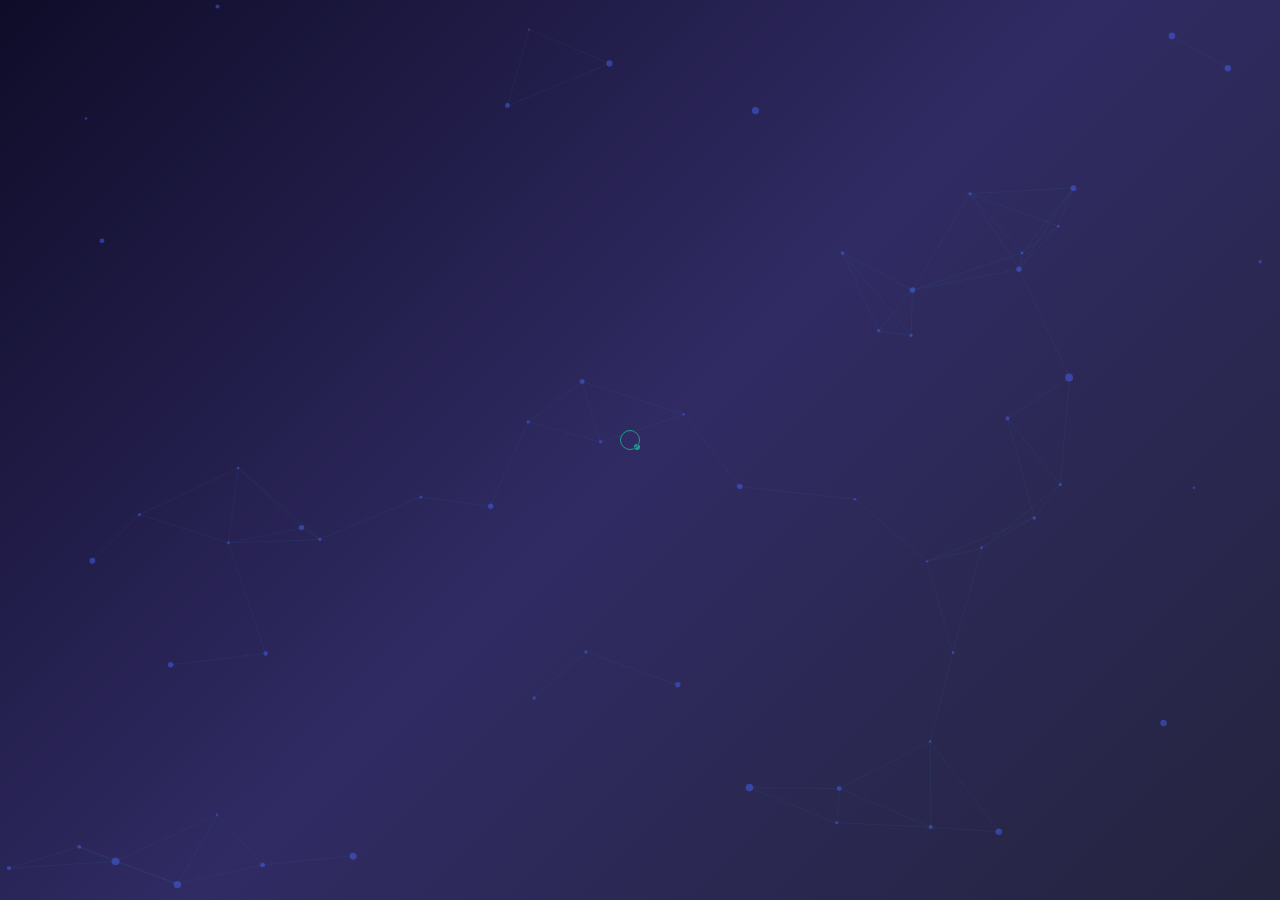
<file: index.html>
<!DOCTYPE html>
<html lang="en">
<head>
    <meta charset="UTF-8">
    <meta name="viewport" content="width=device-width, initial-scale=1.0">
    <title>EduFreeHub - Login</title>
    <style>
        :root {
            --primary: #4361ee;
            --secondary: #3a0ca3;
            --accent: #4cc9f0;
            --success: #06d6a0;
            --danger: #ef476f;
            --dark: #1b263b;
            --light: #f8f9fa;
            --text: #2b2d42;
            --gradient: linear-gradient(135deg, #4361ee, #3a0ca3);
            --border-radius: 12px;
            --box-shadow: 0 10px 30px rgba(0, 0, 0, 0.12);
            --transition: all 0.4s cubic-bezier(0.165, 0.84, 0.44, 1);
        }

        * {
            margin: 0;
            padding: 0;
            box-sizing: border-box;
            font-family: 'Poppins', -apple-system, BlinkMacSystemFont, 'Segoe UI', Roboto, sans-serif;
        }

        body {
            min-height: 100vh;
            background: linear-gradient(135deg, #0f0c29, #302b63, #24243e);
            display: flex;
            justify-content: center;
            align-items: center;
            overflow: hidden;
        }

        /* Custom cursor */
        .cursor {
            width: 20px;
            height: 20px;
            border: 1px solid var(--accent);
            border-radius: 50%;
            position: fixed;
            pointer-events: none;
            transform: translate(-50%, -50%);
            z-index: 9999;
            mix-blend-mode: difference;
            transition: transform 0.2s ease;
        }

        .cursor-dot {
            width: 6px;
            height: 6px;
            background-color: var(--accent);
            border-radius: 50%;
            position: fixed;
            pointer-events: none;
            transform: translate(-50%, -50%);
            z-index: 9999;
            mix-blend-mode: difference;
        }

        *, a, button { cursor: none !important; }

        /* Canvas background */
        #canvas-container {
            position: fixed;
            top: 0; left: 0;
            width: 100%; height: 100vh;
            z-index: 0;
        }

        /* Intro animation */
        .intro {
            position: fixed;
            top: 50%;
            left: 50%;
            transform: translate(-50%, -60%);
            text-align: center;
            z-index: 10;
            opacity: 0;
            animation: fadeEffect 2.5s ease-in forwards;
        }

        .intro .logo-text {
            font-size: 2.8rem;
            font-weight: 800;
            background: var(--gradient);
            -webkit-background-clip: text;
            background-clip: text;
            color: transparent;
            letter-spacing: -1px;
        }

        .intro .logo-text span {
            color: var(--accent);
            -webkit-text-fill-color: var(--accent);
        }

        .intro p {
            color: rgba(255,255,255,0.7);
            font-size: 1rem;
            margin-top: 0.5rem;
            letter-spacing: 2px;
            text-transform: uppercase;
        }

        @keyframes fadeEffect {
            0% { opacity: 0; transform: translate(-50%, -55%); }
            40% { opacity: 1; transform: translate(-50%, -60%); }
            80% { opacity: 1; }
            100% { opacity: 0; }
        }

        .intro.hidden { display: none; }

        /* Login container */
        .login-container {
            position: relative;
            z-index: 10;
            width: 380px;
            background: rgba(255, 255, 255, 0.05);
            backdrop-filter: blur(20px);
            -webkit-backdrop-filter: blur(20px);
            border: 1px solid rgba(255, 255, 255, 0.1);
            border-radius: 20px;
            padding: 2.5rem;
            box-shadow: 0 25px 50px rgba(0, 0, 0, 0.4);
            opacity: 0;
            transform: translateY(30px);
        }

        .login-container.show {
            animation: slideUp 0.8s cubic-bezier(0.165, 0.84, 0.44, 1) forwards;
        }

        @keyframes slideUp {
            to { opacity: 1; transform: translateY(0); }
        }

        /* Brand header inside card */
        .brand {
            text-align: center;
            margin-bottom: 1.8rem;
        }

        .brand h1 {
            font-size: 1.6rem;
            font-weight: 800;
            background: var(--gradient);
            -webkit-background-clip: text;
            background-clip: text;
            color: transparent;
        }

        .brand h1 span {
            color: var(--accent);
            -webkit-text-fill-color: var(--accent);
        }

        .brand p {
            font-size: 0.82rem;
            color: rgba(255,255,255,0.5);
            letter-spacing: 1.5px;
            text-transform: uppercase;
            margin-top: 2px;
        }

        /* Demo badge */
        .demo-badge {
            display: inline-block;
            background: rgba(76, 201, 240, 0.15);
            border: 1px solid rgba(76, 201, 240, 0.3);
            color: var(--accent);
            font-size: 0.7rem;
            font-weight: 600;
            padding: 2px 10px;
            border-radius: 20px;
            letter-spacing: 1px;
            text-transform: uppercase;
            margin-top: 6px;
        }

        /* Forms */
        .login-form, .signup-form {
            display: flex;
            flex-direction: column;
        }

        .signup-form { display: none; }

        .login-form h2, .signup-form h2 {
            font-size: 1.3rem;
            font-weight: 700;
            color: white;
            margin-bottom: 1.5rem;
            text-align: center;
        }

        label {
            font-size: 0.82rem;
            color: rgba(255,255,255,0.6);
            margin-bottom: 5px;
            font-weight: 500;
            letter-spacing: 0.5px;
        }

        input[type="email"],
        input[type="password"],
        input[type="text"] {
            margin-bottom: 1rem;
            padding: 0.75rem 1rem;
            border: 1px solid rgba(255,255,255,0.12);
            border-radius: 10px;
            background: rgba(255,255,255,0.07);
            color: white;
            font-size: 0.92rem;
            outline: none;
            transition: var(--transition);
        }

        input:focus {
            border-color: var(--primary);
            background: rgba(67, 97, 238, 0.1);
            box-shadow: 0 0 0 3px rgba(67, 97, 238, 0.2);
        }

        input::placeholder { color: rgba(255,255,255,0.3); }

        button[type="submit"] {
            padding: 0.85rem;
            border: none;
            border-radius: 30px;
            background: var(--gradient);
            color: white;
            font-size: 0.95rem;
            font-weight: 600;
            cursor: pointer;
            transition: var(--transition);
            margin-top: 0.3rem;
            letter-spacing: 0.5px;
            position: relative;
            overflow: hidden;
        }

        button[type="submit"]:hover {
            transform: translateY(-2px);
            box-shadow: 0 10px 25px rgba(67, 97, 238, 0.45);
        }

        /* Loading spinner on button */
        button[type="submit"].loading {
            pointer-events: none;
            opacity: 0.8;
        }

        button[type="submit"].loading::after {
            content: '';
            display: inline-block;
            width: 14px;
            height: 14px;
            margin-left: 8px;
            border: 2px solid white;
            border-top-color: transparent;
            border-radius: 50%;
            animation: spin 0.6s linear infinite;
            vertical-align: middle;
        }

        @keyframes spin { to { transform: rotate(360deg); } }

        .error-message {
            font-size: 0.82rem;
            color: var(--danger);
            margin-bottom: 0.8rem;
            min-height: 18px;
        }

        .success-message {
            font-size: 0.82rem;
            color: var(--success);
            margin-bottom: 0.8rem;
            min-height: 18px;
        }

        .switch-link {
            text-align: center;
            margin-top: 1.2rem;
            font-size: 0.85rem;
            color: rgba(255,255,255,0.5);
        }

        .switch-link a {
            color: var(--accent);
            text-decoration: none;
            font-weight: 600;
            transition: var(--transition);
        }

        .switch-link a:hover { color: var(--primary); }

        /* Hint box */
        .hint-box {
            background: rgba(76, 201, 240, 0.08);
            border: 1px solid rgba(76, 201, 240, 0.2);
            border-radius: 8px;
            padding: 0.6rem 0.9rem;
            margin-bottom: 1rem;
            font-size: 0.75rem;
            color: rgba(255,255,255,0.5);
            line-height: 1.6;
        }

        .hint-box strong { color: var(--accent); }

        /* Divider */
        .divider {
            display: flex;
            align-items: center;
            gap: 10px;
            margin: 1rem 0;
        }

        .divider::before, .divider::after {
            content: '';
            flex: 1;
            height: 1px;
            background: rgba(255,255,255,0.1);
        }

        .divider span {
            font-size: 0.75rem;
            color: rgba(255,255,255,0.3);
        }
    </style>
</head>
<body>

    <div class="cursor"></div>
    <div class="cursor-dot"></div>
    <div id="canvas-container"></div>

    <div class="intro" id="intro">
        <div class="logo-text">EduFree<span>Hub</span></div>
        <p>Learn freely. Grow endlessly.</p>
    </div>

    <div class="login-container" id="loginContainer">
        <div class="brand">
            <h1>EduFree<span>Hub</span></h1>
            <p>Free Educational Resources</p>
            <span class="demo-badge">✦ Demo Mode</span>
        </div>

        <!-- LOGIN FORM -->
        <form class="login-form" id="loginForm">
            <h2>Welcome back 👋</h2>

            <!-- Demo hint -->
            <div class="hint-box">
                🔑 Demo credentials:<br>
                <strong>Email:</strong> demo@edufreehub.com &nbsp;|&nbsp; <strong>Password:</strong> Demo@1234
            </div>

            <label for="email">Email</label>
            <input type="email" id="email" name="email" placeholder="you@example.com" required>

            <label for="password">Password</label>
            <input type="password" id="password" name="password" placeholder="••••••••" required>

            <p id="login-error" class="error-message"></p>

            <button type="submit" id="loginBtn">Login</button>

            <div class="divider"><span>or</span></div>

            <p class="switch-link">Don't have an account? <a href="#" onclick="showSignUp(); return false;">Sign Up</a></p>
        </form>

        <!-- SIGNUP FORM -->
        <form class="signup-form" id="signupForm">
            <h2>Create Account ✨</h2>

            <label for="new-username">Username</label>
            <input type="text" id="new-username" name="new-username" placeholder="yourname" required>

            <label for="signup-email">Email</label>
            <input type="email" id="signup-email" name="email" placeholder="you@example.com" required>

            <label for="new-password">Password</label>
            <input type="password" id="new-password" name="new-password" placeholder="Min 8 chars, A-Z, 0-9, @$!%" required>

            <p id="signup-error" class="error-message"></p>
            <p id="signup-success" class="success-message"></p>

            <button type="submit" id="signupBtn">Create Account</button>

            <div class="divider"><span>or</span></div>

            <p class="switch-link">Already have an account? <a href="#" onclick="showLogin(); return false;">Login</a></p>
        </form>
    </div>

    <script>
        // =====================
        // Custom Cursor
        // =====================
        const cursor = document.querySelector('.cursor');
        const cursorDot = document.querySelector('.cursor-dot');
        document.addEventListener('mousemove', e => {
            cursor.style.left = e.clientX + 'px';
            cursor.style.top = e.clientY + 'px';
            cursorDot.style.left = e.clientX + 'px';
            cursorDot.style.top = e.clientY + 'px';
        });

        // =====================
        // Canvas Particles
        // =====================
        const canvas = document.createElement('canvas');
        const ctx = canvas.getContext('2d');
        document.getElementById('canvas-container').appendChild(canvas);

        function resizeCanvas() {
            canvas.width = window.innerWidth;
            canvas.height = window.innerHeight;
        }
        resizeCanvas();
        window.addEventListener('resize', resizeCanvas);

        const particles = [];
        class Particle {
            constructor() {
                this.x = Math.random() * canvas.width;
                this.y = Math.random() * canvas.height;
                this.size = Math.random() * 3 + 1;
                this.speedX = Math.random() * 1 - 0.5;
                this.speedY = Math.random() * 1 - 0.5;
                this.color = 'rgba(67, 97, 238, 0.5)';
            }
            update() {
                this.x += this.speedX;
                this.y += this.speedY;
                if (this.x > canvas.width || this.x < 0) this.speedX = -this.speedX;
                if (this.y > canvas.height || this.y < 0) this.speedY = -this.speedY;
            }
            draw() {
                ctx.fillStyle = this.color;
                ctx.beginPath();
                ctx.arc(this.x, this.y, this.size, 0, Math.PI * 2);
                ctx.fill();
            }
        }

        for (let i = 0; i < 60; i++) particles.push(new Particle());

        function animate() {
            ctx.clearRect(0, 0, canvas.width, canvas.height);
            particles.forEach((p, i) => {
                p.update(); p.draw();
                particles.slice(i).forEach(p2 => {
                    const dx = p.x - p2.x, dy = p.y - p2.y;
                    if (Math.sqrt(dx*dx + dy*dy) < 120) {
                        ctx.beginPath();
                        ctx.strokeStyle = 'rgba(76, 201, 240, 0.12)';
                        ctx.lineWidth = 0.5;
                        ctx.moveTo(p.x, p.y);
                        ctx.lineTo(p2.x, p2.y);
                        ctx.stroke();
                    }
                });
            });
            requestAnimationFrame(animate);
        }
        animate();

        // =====================
        // Intro → Login reveal
        // =====================
        setTimeout(() => {
            document.getElementById('intro').classList.add('hidden');
            document.getElementById('loginContainer').classList.add('show');
        }, 2800);

        // =====================
        // Form Toggles
        // =====================
        function showSignUp() {
            document.getElementById('loginForm').style.display = 'none';
            document.getElementById('signupForm').style.display = 'flex';
        }
        function showLogin() {
            document.getElementById('signupForm').style.display = 'none';
            document.getElementById('loginForm').style.display = 'flex';
        }

        // =====================
        // Mock User Store
        // (uses localStorage so signups persist across page refreshes)
        // =====================
        function getUsers() {
            return JSON.parse(localStorage.getItem('edufreehub_users') || '[]');
        }
        function saveUsers(users) {
            localStorage.setItem('edufreehub_users', JSON.stringify(users));
        }

        // Pre-load demo account if not already there
        (function seedDemoUser() {
            const users = getUsers();
            const alreadyExists = users.find(u => u.email === 'demo@edufreehub.com');
            if (!alreadyExists) {
                users.push({
                    username: 'DemoUser',
                    email: 'demo@edufreehub.com',
                    password: 'Demo@1234'
                });
                saveUsers(users);
            }
        })();

        // =====================
        // 🔐 LOGIN — Mock Auth
        // =====================
        document.getElementById('loginForm').addEventListener('submit', function(e) {
            e.preventDefault();

            const email    = document.getElementById('email').value.trim();
            const password = document.getElementById('password').value;
            const errorEl  = document.getElementById('login-error');
            const btn      = document.getElementById('loginBtn');

            errorEl.innerText = '';
            btn.classList.add('loading');
            btn.innerText = 'Logging in';

            // Simulate network delay (like a real API call)
            setTimeout(() => {
                const users = getUsers();
                const user  = users.find(u => u.email === email && u.password === password);

                if (user) {
                    // Save session
                    sessionStorage.setItem('edufree_user', JSON.stringify({ username: user.username, email: user.email }));
                    // Redirect to main site
                    window.location.href = 'home.html';
                } else {
                    btn.classList.remove('loading');
                    btn.innerText = 'Login';

                    // Give specific error messages
                    const emailExists = users.find(u => u.email === email);
                    if (!emailExists) {
                        errorEl.innerText = '❌ Email not found. Please sign up first.';
                    } else {
                        errorEl.innerText = '❌ Incorrect password. Please try again.';
                    }
                }
            }, 900);
        });

        // =====================
        // 📝 SIGNUP — Mock Auth
        // =====================
        document.getElementById('signupForm').addEventListener('submit', function(e) {
            e.preventDefault();

            const username   = document.getElementById('new-username').value.trim();
            const email      = document.getElementById('signup-email').value.trim();
            const password   = document.getElementById('new-password').value;
            const errorEl    = document.getElementById('signup-error');
            const successEl  = document.getElementById('signup-success');
            const btn        = document.getElementById('signupBtn');

            errorEl.innerText   = '';
            successEl.innerText = '';

            // Password strength validation
            const regex = /^(?=.*[a-z])(?=.*[A-Z])(?=.*\d)(?=.*[@$!%*?&])[A-Za-z\d@$!%*?&]{8,}$/;
            if (!regex.test(password)) {
                errorEl.innerText = '❌ Password must be 8+ chars with uppercase, lowercase, number & special character.';
                return;
            }

            btn.classList.add('loading');
            btn.innerText = 'Creating account';

            setTimeout(() => {
                const users = getUsers();

                // Check duplicates
                const emailTaken    = users.find(u => u.email === email);
                const usernameTaken = users.find(u => u.username.toLowerCase() === username.toLowerCase());

                if (emailTaken) {
                    btn.classList.remove('loading');
                    btn.innerText = 'Create Account';
                    errorEl.innerText = '❌ Email already registered. Please login.';
                    return;
                }

                if (usernameTaken) {
                    btn.classList.remove('loading');
                    btn.innerText = 'Create Account';
                    errorEl.innerText = '❌ Username already taken. Try another.';
                    return;
                }

                // Save new user
                users.push({ username, email, password });
                saveUsers(users);

                btn.classList.remove('loading');
                btn.innerText = 'Create Account';
                successEl.innerText = '✅ Account created! You can now login.';

                // Auto-switch to login after 1.5s
                setTimeout(() => {
                    successEl.innerText = '';
                    showLogin();
                    // Pre-fill email on login form
                    document.getElementById('email').value = email;
                }, 1500);

            }, 900);
        });
    </script>
</body>
</html>
</file>
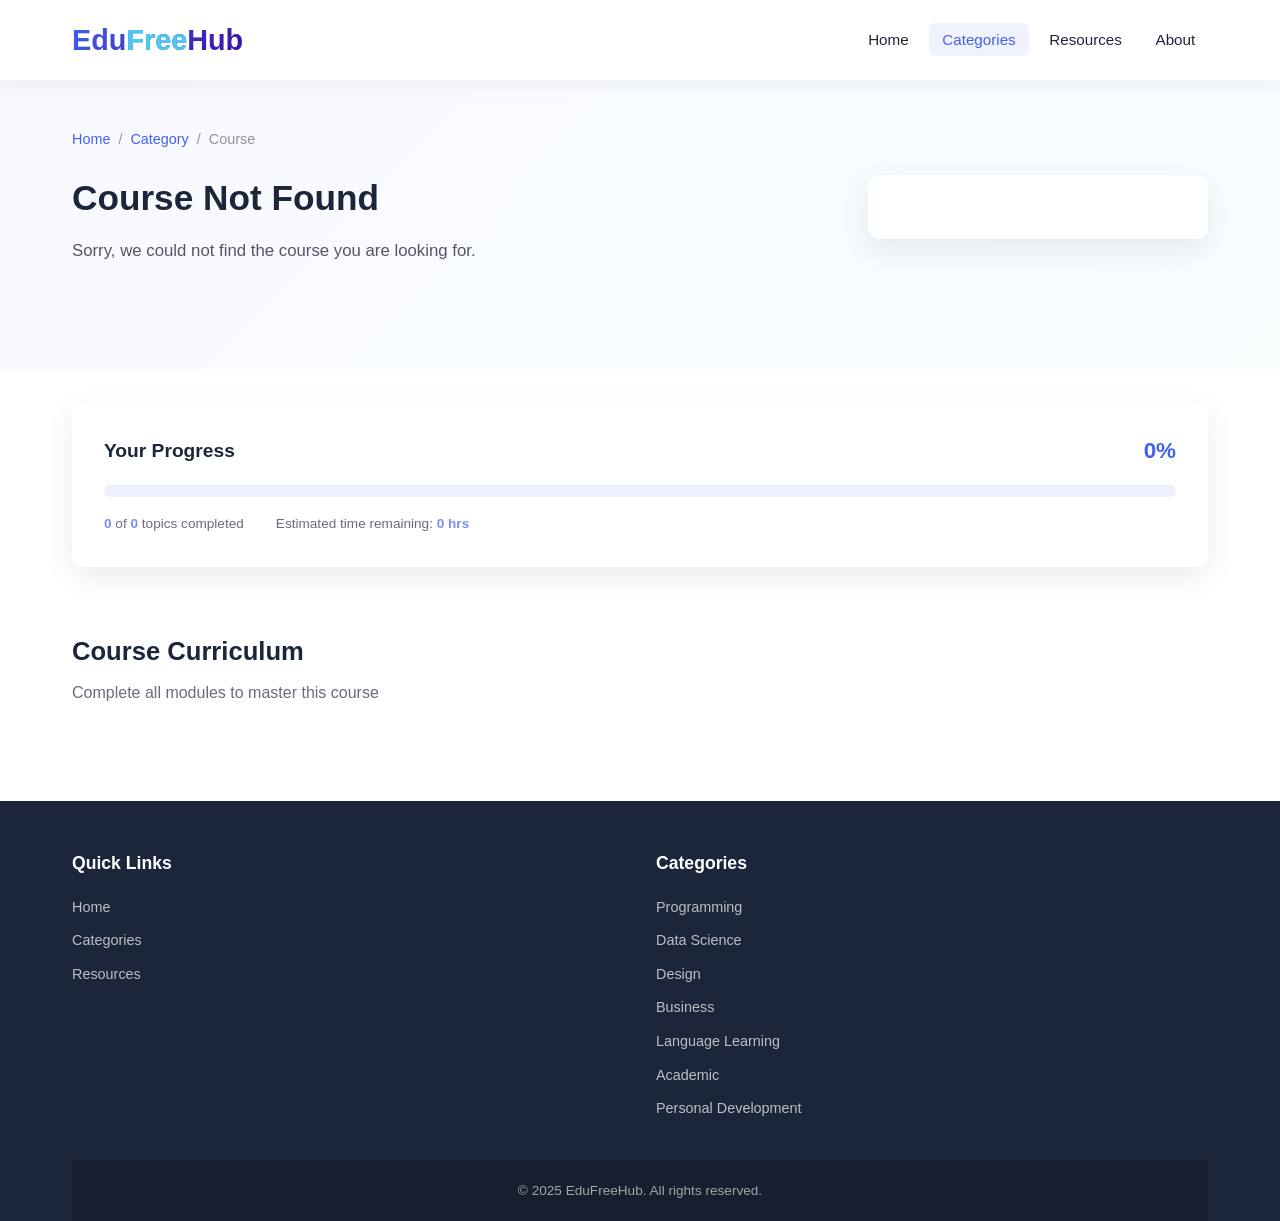
<file: course.html>
<!DOCTYPE html>
<html lang="en">
<head>
    <meta charset="UTF-8">
    <meta name="viewport" content="width=device-width, initial-scale=1.0">
    <title>Course - EduFreeHub</title>
    <style>
        :root {
            --primary: #4361ee;
            --secondary: #3a0ca3;
            --accent: #4cc9f0;
            --success: #06d6a0;
            --warning: #ffd166;
            --danger: #ef476f;
            --dark: #1b263b;
            --light: #f8f9fa;
            --text: #2b2d42;
            --bg: #ffffff;
            --card-bg: #ffffff;
            --border-radius: 12px;
            --box-shadow: 0 10px 30px rgba(0,0,0,0.08);
            --transition: all 0.4s cubic-bezier(0.165,0.84,0.44,1);
            --header-height: 80px;
            --gradient: linear-gradient(135deg, var(--primary), var(--secondary));
        }
        * { margin:0; padding:0; box-sizing:border-box; font-family:'Poppins',-apple-system,BlinkMacSystemFont,'Segoe UI',Roboto,sans-serif; }
        body { background:var(--bg); color:var(--text); line-height:1.6; }
        .container { max-width:1200px; margin:0 auto; padding:0 2rem; }

        header { position:fixed; top:0; left:0; width:100%; height:var(--header-height); background:rgba(255,255,255,0.97); backdrop-filter:blur(10px); z-index:100; box-shadow:0 2px 20px rgba(0,0,0,0.06); }
        header.scrolled { height:60px; }
        .header-container { display:flex; justify-content:space-between; align-items:center; height:100%; max-width:1200px; margin:0 auto; padding:0 2rem; }
        .logo { font-size:1.8rem; font-weight:bold; background:var(--gradient); -webkit-background-clip:text; background-clip:text; color:transparent; text-decoration:none; }
        .logo span { color:var(--accent); }
        nav { display:flex; align-items:center; }
        .menu { display:flex; list-style:none; gap:0.5rem; }
        .menu-item { position:relative; }
        .menu-link { color:var(--dark); text-decoration:none; font-weight:500; padding:0.5rem 0.8rem; border-radius:6px; transition:var(--transition); font-size:0.95rem; }
        .menu-link:hover, .menu-link.active { color:var(--primary); background:rgba(67,97,238,0.08); }
        .dropdown { position:absolute; top:100%; left:0; min-width:220px; background:white; box-shadow:var(--box-shadow); border-radius:var(--border-radius); padding:0.8rem 0; opacity:0; visibility:hidden; transform:translateY(15px); transition:var(--transition); z-index:10; }
        .menu-item:hover .dropdown { opacity:1; visibility:visible; transform:translateY(8px); }
        .dropdown-item { list-style:none; }
        .dropdown-link { display:block; color:var(--text); text-decoration:none; padding:0.5rem 1.5rem; transition:var(--transition); font-size:0.9rem; }
        .dropdown-link:hover { color:var(--primary); background:rgba(67,97,238,0.05); }

        main { margin-top:var(--header-height); }

        /* Course Hero */
        .course-hero { padding:3rem 0 2rem; background:linear-gradient(135deg,rgba(67,97,238,0.04),rgba(76,201,240,0.04)); }
        .breadcrumb { display:flex; align-items:center; gap:0.5rem; margin-bottom:1.5rem; font-size:0.9rem; }
        .breadcrumb a { color:var(--primary); text-decoration:none; }
        .breadcrumb span { color:var(--text); opacity:0.5; }
        .course-hero-grid { display:grid; grid-template-columns:1fr 340px; gap:3rem; align-items:start; }
        .course-title { font-size:2.2rem; line-height:1.3; margin-bottom:1rem; color:var(--dark); }
        .course-subtitle { font-size:1.05rem; color:var(--text); opacity:0.8; margin-bottom:1.5rem; line-height:1.7; }
        .course-meta-row { display:flex; flex-wrap:wrap; gap:1.5rem; margin-bottom:1.5rem; }
        .course-meta-item { display:flex; align-items:center; gap:0.4rem; font-size:0.9rem; color:var(--text); opacity:0.8; }
        .course-meta-item svg { color:var(--primary); flex-shrink:0; }
        .course-tags { display:flex; flex-wrap:wrap; gap:0.5rem; margin-bottom:1.5rem; }
        .course-tag { background:rgba(67,97,238,0.08); color:var(--primary); padding:0.3rem 0.8rem; border-radius:20px; font-size:0.8rem; font-weight:500; }

        /* Sidebar Card */
        .course-sidebar { background:var(--card-bg); border-radius:var(--border-radius); box-shadow:var(--box-shadow); padding:2rem; position:sticky; top:100px; }
        .sidebar-provider { display:flex; align-items:center; gap:0.8rem; margin-bottom:1.5rem; padding-bottom:1.5rem; border-bottom:1px solid rgba(0,0,0,0.06); }
        .provider-avatar { width:45px; height:45px; border-radius:50%; background:var(--gradient); display:flex; align-items:center; justify-content:center; color:white; font-weight:bold; font-size:1.1rem; }
        .provider-name { font-weight:600; color:var(--dark); }
        .provider-label { font-size:0.8rem; color:var(--text); opacity:0.6; }
        .sidebar-stat { display:flex; justify-content:space-between; padding:0.6rem 0; font-size:0.9rem; }
        .sidebar-stat-label { color:var(--text); opacity:0.7; }
        .sidebar-stat-value { font-weight:600; color:var(--dark); }
        .sidebar-btn { display:block; width:100%; padding:0.9rem; background:var(--gradient); color:white; border:none; border-radius:30px; font-size:1rem; font-weight:600; cursor:pointer; transition:var(--transition); text-align:center; text-decoration:none; margin-top:1.5rem; }
        .sidebar-btn:hover { transform:translateY(-2px); box-shadow:0 8px 25px rgba(67,97,238,0.3); }
        .sidebar-btn.outline { background:transparent; color:var(--primary); border:2px solid var(--primary); margin-top:0.8rem; }
        .sidebar-btn.outline:hover { background:var(--gradient); color:white; border-color:transparent; }

        /* Progress Section */
        .progress-section { padding:2rem 0; }
        .progress-card { background:var(--card-bg); border-radius:var(--border-radius); box-shadow:var(--box-shadow); padding:2rem; }
        .progress-header { display:flex; justify-content:space-between; align-items:center; margin-bottom:1rem; }
        .progress-title { font-size:1.2rem; font-weight:600; color:var(--dark); }
        .progress-percent { font-size:1.4rem; font-weight:bold; color:var(--primary); }
        .progress-bar-bg { width:100%; height:12px; background:rgba(67,97,238,0.1); border-radius:10px; overflow:hidden; }
        .progress-bar-fill { height:100%; background:var(--gradient); border-radius:10px; transition:width 0.6s ease; position:relative; }
        .progress-bar-fill::after { content:''; position:absolute; right:0; top:0; width:20px; height:100%; background:linear-gradient(90deg,transparent,rgba(255,255,255,0.4)); border-radius:10px; }
        .progress-stats { display:flex; gap:2rem; margin-top:1rem; }
        .progress-stat { font-size:0.85rem; color:var(--text); opacity:0.7; }
        .progress-stat strong { color:var(--primary); opacity:1; }

        /* Modules */
        .modules-section { padding:2rem 0 4rem; }
        .modules-title { font-size:1.6rem; font-weight:bold; color:var(--dark); margin-bottom:0.5rem; }
        .modules-subtitle { color:var(--text); opacity:0.7; margin-bottom:2rem; }
        .module { background:var(--card-bg); border-radius:var(--border-radius); box-shadow:0 4px 15px rgba(0,0,0,0.05); margin-bottom:1rem; overflow:hidden; border:1px solid rgba(0,0,0,0.04); transition:var(--transition); }
        .module:hover { box-shadow:0 8px 25px rgba(0,0,0,0.08); }
        .module-header { display:flex; align-items:center; padding:1.2rem 1.5rem; cursor:pointer; gap:1rem; user-select:none; }
        .module-number { width:36px; height:36px; background:var(--gradient); color:white; border-radius:50%; display:flex; align-items:center; justify-content:center; font-weight:bold; font-size:0.85rem; flex-shrink:0; }
        .module-number.completed { background:var(--success); }
        .module-header-text { flex:1; }
        .module-name { font-weight:600; color:var(--dark); font-size:1rem; }
        .module-info { font-size:0.8rem; color:var(--text); opacity:0.6; margin-top:0.2rem; }
        .module-progress-mini { width:60px; height:4px; background:rgba(67,97,238,0.1); border-radius:4px; overflow:hidden; }
        .module-progress-mini-fill { height:100%; background:var(--success); border-radius:4px; transition:width 0.4s ease; }
        .module-chevron { transition:transform 0.3s ease; color:var(--text); opacity:0.4; }
        .module.open .module-chevron { transform:rotate(180deg); }
        .module-body { max-height:0; overflow:hidden; transition:max-height 0.4s ease; }
        .module.open .module-body { max-height:2000px; }
        .module-content { padding:0 1.5rem 1.5rem; }

        /* Topics */
        .topic { display:flex; align-items:flex-start; gap:0.8rem; padding:0.8rem 0; border-bottom:1px solid rgba(0,0,0,0.04); transition:var(--transition); }
        .topic:last-child { border-bottom:none; }
        .topic:hover { background:rgba(67,97,238,0.02); margin:0 -0.5rem; padding-left:0.5rem; padding-right:0.5rem; border-radius:8px; }
        .topic-checkbox { width:22px; height:22px; border:2px solid rgba(67,97,238,0.3); border-radius:6px; cursor:pointer; display:flex; align-items:center; justify-content:center; flex-shrink:0; margin-top:2px; transition:var(--transition); }
        .topic-checkbox.checked { background:var(--success); border-color:var(--success); }
        .topic-checkbox.checked svg { display:block; }
        .topic-checkbox svg { display:none; color:white; }
        .topic-text { flex:1; }
        .topic-title { font-weight:500; color:var(--dark); font-size:0.95rem; }
        .topic-desc { font-size:0.8rem; color:var(--text); opacity:0.6; margin-top:0.2rem; }
        .topic.completed .topic-title { color:var(--text); opacity:0.6; text-decoration:line-through; }
        .topic-duration { font-size:0.75rem; color:var(--primary); background:rgba(67,97,238,0.06); padding:0.2rem 0.6rem; border-radius:10px; white-space:nowrap; margin-top:2px; }

        /* Footer */
        footer { background:var(--dark); color:white; padding:3rem 0 0; }
        .footer-top { display:grid; grid-template-columns:repeat(auto-fit,minmax(200px,1fr)); gap:2rem; margin-bottom:2rem; }
        .footer-widget h3 { font-size:1.1rem; margin-bottom:1rem; }
        .footer-links ul { list-style:none; }
        .footer-links li { margin-bottom:0.5rem; }
        .footer-links a { color:white; opacity:0.7; text-decoration:none; transition:var(--transition); font-size:0.9rem; }
        .footer-links a:hover { opacity:1; color:var(--accent); }
        .footer-bottom { background:rgba(0,0,0,0.2); padding:1.2rem 0; text-align:center; margin-top:2rem; }
        .footer-bottom p { opacity:0.6; font-size:0.85rem; }

        .back-to-top { position:fixed; bottom:2rem; right:2rem; width:46px; height:46px; background:var(--gradient); color:white; border-radius:50%; display:flex; align-items:center; justify-content:center; cursor:pointer; opacity:0; visibility:hidden; transition:var(--transition); z-index:99; box-shadow:0 5px 15px rgba(67,97,238,0.3); }
        .back-to-top.active { opacity:1; visibility:visible; }

        @media(max-width:900px) {
            .course-hero-grid { grid-template-columns:1fr; }
            .course-sidebar { position:static; }
        }
        @media(max-width:600px) {
            .course-title { font-size:1.6rem; }
            .course-meta-row { gap:0.8rem; }
            .progress-stats { flex-direction:column; gap:0.5rem; }
        }
    </style>
</head>
<body>
    <header>
        <div class="header-container">
            <a href="home.html" class="logo">Edu<span>Free</span>Hub</a>
            <nav>
                <ul class="menu">
                    <li class="menu-item"><a href="home.html" class="menu-link">Home</a></li>
                    <li class="menu-item">
                        <a href="#" class="menu-link active">Categories</a>
                        <ul class="dropdown">
                            <li class="dropdown-item"><a href="programming.html" class="dropdown-link">Programming</a></li>
                            <li class="dropdown-item"><a href="data-science.html" class="dropdown-link">Data Science</a></li>
                            <li class="dropdown-item"><a href="design.html" class="dropdown-link">Design</a></li>
                            <li class="dropdown-item"><a href="business.html" class="dropdown-link">Business</a></li>
                            <li class="dropdown-item"><a href="language-learning.html" class="dropdown-link">Language Learning</a></li>
                            <li class="dropdown-item"><a href="academic.html" class="dropdown-link">Academic</a></li>
                            <li class="dropdown-item"><a href="personal-development.html" class="dropdown-link">Personal Development</a></li>
                        </ul>
                    </li>
                    <li class="menu-item"><a href="home.html#featured-resources" class="menu-link">Resources</a></li>
                    <li class="menu-item"><a href="home.html" class="menu-link">About</a></li>
                </ul>
            </nav>
        </div>
    </header>

    <main>
        <section class="course-hero">
            <div class="container">
                <div class="breadcrumb">
                    <a href="home.html">Home</a> <span>/</span>
                    <a href="#" id="breadcrumb-cat">Category</a> <span>/</span>
                    <span id="breadcrumb-course">Course</span>
                </div>
                <div class="course-hero-grid">
                    <div>
                        <h1 class="course-title" id="courseTitle">Loading...</h1>
                        <p class="course-subtitle" id="courseDesc"></p>
                        <div class="course-meta-row" id="courseMeta"></div>
                        <div class="course-tags" id="courseTags"></div>
                    </div>
                    <div class="course-sidebar" id="courseSidebar"></div>
                </div>
            </div>
        </section>

        <section class="progress-section">
            <div class="container">
                <div class="progress-card">
                    <div class="progress-header">
                        <div class="progress-title">Your Progress</div>
                        <div class="progress-percent" id="progressPercent">0%</div>
                    </div>
                    <div class="progress-bar-bg">
                        <div class="progress-bar-fill" id="progressBar" style="width:0%"></div>
                    </div>
                    <div class="progress-stats">
                        <div class="progress-stat"><strong id="completedCount">0</strong> of <strong id="totalCount">0</strong> topics completed</div>
                        <div class="progress-stat">Estimated time remaining: <strong id="timeRemaining">0 hrs</strong></div>
                    </div>
                </div>
            </div>
        </section>

        <section class="modules-section">
            <div class="container">
                <h2 class="modules-title">Course Curriculum</h2>
                <p class="modules-subtitle" id="modulesSubtitle">Complete all modules to master this course</p>
                <div id="modulesContainer"></div>
            </div>
        </section>
    </main>

    <footer>
        <div class="container">
            <div class="footer-top">
                <div class="footer-widget footer-links"><h3>Quick Links</h3><ul><li><a href="home.html">Home</a></li><li><a href="home.html#categories">Categories</a></li><li><a href="home.html#featured-resources">Resources</a></li></ul></div>
                <div class="footer-widget footer-links"><h3>Categories</h3><ul><li><a href="programming.html">Programming</a></li><li><a href="data-science.html">Data Science</a></li><li><a href="design.html">Design</a></li><li><a href="business.html">Business</a></li><li><a href="language-learning.html">Language Learning</a></li><li><a href="academic.html">Academic</a></li><li><a href="personal-development.html">Personal Development</a></li></ul></div>
            </div>
            <div class="footer-bottom"><p>&copy; 2025 EduFreeHub. All rights reserved.</p></div>
        </div>
    </footer>
    <div class="back-to-top"><svg xmlns="http://www.w3.org/2000/svg" width="24" height="24" viewBox="0 0 24 24" fill="none" stroke="currentColor" stroke-width="2"><path d="M12 19V5M5 12l7-7 7 7"/></svg></div>

<script>
// Back to top
const btt = document.querySelector('.back-to-top');
window.addEventListener('scroll', () => { btt.classList.toggle('active', window.pageYOffset > 300); document.querySelector('header').classList.toggle('scrolled', window.scrollY > 50); });
btt.addEventListener('click', () => window.scrollTo({ top:0, behavior:'smooth' }));
</script>
<script src="course-data.js"></script>
<script src="course-app.js"></script>
</body>
</html>
</file>
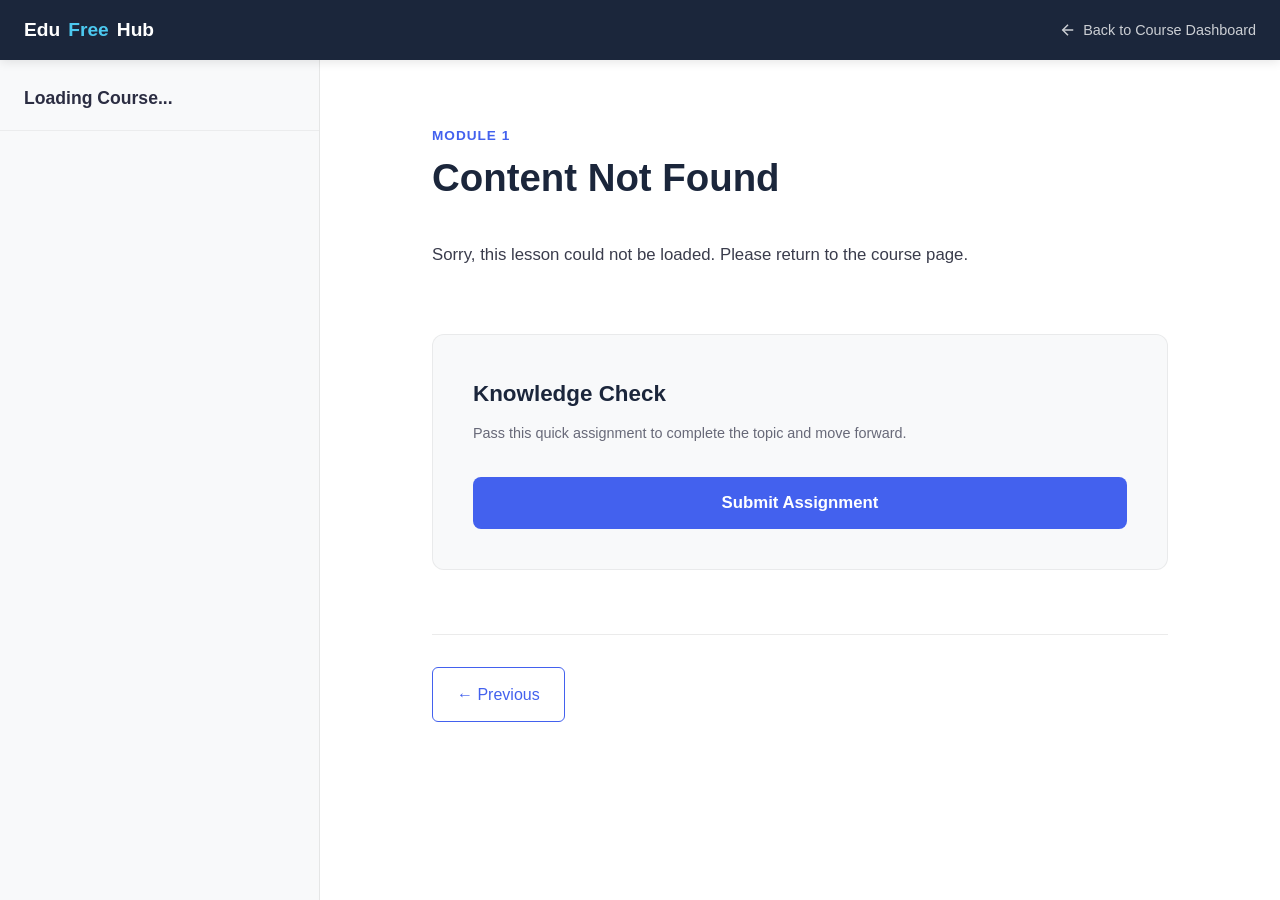
<file: lesson.html>
<!DOCTYPE html>
<html lang="en">
<head>
    <meta charset="UTF-8">
    <meta name="viewport" content="width=device-width, initial-scale=1.0">
    <title>Lesson - EduFreeHub</title>
    <style>
        :root {
            --primary: #4361ee;
            --secondary: #3a0ca3;
            --accent: #4cc9f0;
            --success: #06d6a0;
            --danger: #ef476f;
            --dark: #1b263b;
            --light: #f8f9fa;
            --text: #2b2d42;
            --bg: #ffffff;
            --sidebar-width: 320px;
            --topbar-height: 60px;
        }
        * { margin:0; padding:0; box-sizing:border-box; font-family:'Poppins',sans-serif; }
        body { background:var(--bg); color:var(--text); line-height:1.7; display:flex; height:100vh; overflow:hidden; }

        /* Topbar */
        .topbar { position:fixed; top:0; left:0; right:0; height:var(--topbar-height); background:var(--dark); color:white; display:flex; align-items:center; justify-content:space-between; padding:0 1.5rem; z-index:100; box-shadow:0 2px 10px rgba(0,0,0,0.1); }
        .branding a { color:white; text-decoration:none; font-weight:bold; font-size:1.2rem; display:flex; align-items:center; gap:0.5rem; }
        .branding a span { color:var(--accent); }
        .back-link { display:flex; align-items:center; gap:0.4rem; color:var(--light); opacity:0.8; text-decoration:none; font-size:0.9rem; transition:opacity 0.2s; }
        .back-link:hover { opacity:1; }

        /* Sidebar ToC */
        .sidebar { width:var(--sidebar-width); height:calc(100vh - var(--topbar-height)); margin-top:var(--topbar-height); background:var(--light); border-right:1px solid rgba(0,0,0,0.08); overflow-y:auto; flex-shrink:0; }
        .course-title-sidebar { padding:1.5rem 1.5rem 1rem; font-weight:bold; font-size:1.1rem; border-bottom:1px solid rgba(0,0,0,0.05); }
        .toc-module { border-bottom:1px solid rgba(0,0,0,0.04); }
        .toc-module-header { padding:1rem 1.5rem; font-weight:600; font-size:0.95rem; cursor:pointer; display:flex; justify-content:space-between; align-items:center; background:rgba(0,0,0,0.02); }
        .toc-topic { padding:0.8rem 1.5rem 0.8rem 2.5rem; font-size:0.85rem; color:var(--text); text-decoration:none; display:flex; align-items:center; gap:0.6rem; border-left:3px solid transparent; transition:all 0.2s; cursor:pointer; }
        .toc-topic:hover { background:white; }
        .toc-topic.active { background:white; border-left-color:var(--primary); font-weight:600; color:var(--primary); }
        .toc-icon { width:16px; height:16px; border:2px solid rgba(0,0,0,0.2); border-radius:50%; flex-shrink:0; display:flex; align-items:center; justify-content:center; }
        .toc-topic.completed .toc-icon { background:var(--success); border-color:var(--success); }
        .toc-topic.completed .toc-icon::after { content:''; width:4px; height:8px; border:solid white; border-width:0 2px 2px 0; transform:rotate(45deg); margin-bottom:2px; }

        /* Main Content */
        .main-wrapper { flex:1; height:calc(100vh - var(--topbar-height)); margin-top:var(--topbar-height); overflow-y:auto; background:white; position:relative; scroll-behavior:smooth; }
        .content-container { max-width:800px; margin:0 auto; padding:4rem 2rem 8rem; }
        
        .lesson-header { margin-bottom:2.5rem; }
        .module-label { font-size:0.85rem; color:var(--primary); font-weight:600; text-transform:uppercase; letter-spacing:1px; margin-bottom:0.5rem; }
        .lesson-title { font-size:2.4rem; color:var(--dark); line-height:1.2; margin-bottom:1rem; }
        
        .lesson-body { font-size:1.05rem; color:#3a3c4c; }
        .lesson-body h3 { font-size:1.5rem; color:var(--dark); margin:2rem 0 1rem; }
        .lesson-body p { margin-bottom:1.2rem; }
        .lesson-body ul { margin-bottom:1.2rem; padding-left:1.5rem; }
        .lesson-body li { margin-bottom:0.5rem; }
        
        /* Video Placeholder */
        .video-container { position:relative; width:100%; padding-bottom:56.25%; background:#000; border-radius:8px; overflow:hidden; margin:2rem 0; box-shadow:0 10px 25px rgba(0,0,0,0.1); }
        .video-placeholder { position:absolute; top:0; left:0; width:100%; height:100%; display:flex; flex-direction:column; align-items:center; justify-content:center; background:linear-gradient(135deg, var(--dark), var(--secondary)); color:white; }
        .play-btn { width:60px; height:60px; background:var(--primary); border-radius:50%; display:flex; align-items:center; justify-content:center; cursor:pointer; margin-bottom:1rem; transition:transform 0.2s; }
        .play-btn:hover { transform:scale(1.1); }
        .play-btn svg { width:24px; height:24px; fill:white; margin-left:4px; }

        /* Quiz Box */
        .quiz-section { margin-top:4rem; padding:2.5rem; background:var(--light); border-radius:12px; border:1px solid rgba(0,0,0,0.06); }
        .quiz-title { font-size:1.4rem; margin-bottom:0.5rem; color:var(--dark); }
        .quiz-subtitle { font-size:0.9rem; opacity:0.7; margin-bottom:2rem; }
        
        .question-block { margin-bottom:2rem; }
        .question-text { font-weight:600; margin-bottom:1rem; font-size:1.1rem; }
        .options { display:flex; flex-direction:column; gap:0.8rem; }
        .option-label { display:flex; align-items:center; gap:0.8rem; padding:1rem; background:white; border:2px solid transparent; border-radius:8px; cursor:pointer; transition:all 0.2s; box-shadow:0 2px 5px rgba(0,0,0,0.02); }
        .option-label:hover { border-color:rgba(67,97,238,0.3); }
        .option-label input { width:18px; height:18px; accent-color:var(--primary); cursor:pointer; }
        .option-label.correct { border-color:var(--success); background:rgba(6,214,160,0.05); }
        .option-label.wrong { border-color:var(--danger); background:rgba(239,71,111,0.05); }

        .submit-btn { padding:1rem 2rem; background:var(--primary); color:white; border:none; border-radius:8px; font-weight:600; font-size:1.05rem; cursor:pointer; width:100%; transition:background 0.2s; }
        .submit-btn:hover { background:var(--secondary); }
        .submit-btn:disabled { background:#ccc; cursor:not-allowed; }

        /* Bottom Nav */
        .lesson-nav { display:flex; justify-content:space-between; margin-top:4rem; padding-top:2rem; border-top:1px solid rgba(0,0,0,0.08); }
        .nav-btn { padding:0.8rem 1.5rem; border:1px solid var(--primary); color:var(--primary); text-decoration:none; border-radius:6px; font-weight:500; transition:all 0.2s; display:flex; align-items:center; gap:0.5rem; }
        .nav-btn:hover { background:rgba(67,97,238,0.05); }
        .nav-btn.next { background:var(--primary); color:white; border-color:var(--primary); display:none; }
        .nav-btn.next:hover { background:var(--secondary); }

        .feedback-msg { margin-top:1rem; font-weight:600; text-align:center; display:none; }
        .feedback-msg.success { color:var(--success); display:block; }
        .feedback-msg.error { color:var(--danger); display:block; }

        @media(max-width:800px) {
            body { flex-direction:column; }
            .sidebar { width:100%; height:auto; max-height:250px; border-right:none; border-bottom:1px solid rgba(0,0,0,0.1); }
            .main-wrapper { height:auto; }
            .content-container { padding:2rem 1.5rem 4rem; }
        }
    </style>
</head>
<body>

    <div class="topbar">
        <div class="branding">
            <a href="home.html">Edu<span>Free</span>Hub</a>
        </div>
        <a href="#" id="backToCourse" class="back-link">
            <svg xmlns="http://www.w3.org/2000/svg" width="18" height="18" viewBox="0 0 24 24" fill="none" stroke="currentColor" stroke-width="2"><line x1="19" y1="12" x2="5" y2="12"></line><polyline points="12 19 5 12 12 5"></polyline></svg>
            Back to Course Dashboard
        </a>
    </div>

    <aside class="sidebar">
        <div class="course-title-sidebar" id="sidebarCourseTitle">Loading Course...</div>
        <div id="tocContainer"></div>
    </aside>

    <main class="main-wrapper" id="mainScroll">
        <div class="content-container">
            <div class="lesson-header">
                <div class="module-label" id="moduleLabel">MODULE 1</div>
                <h1 class="lesson-title" id="lessonTitle">Loading Lesson...</h1>
            </div>

            <!-- Video Embed -->
            <div id="videoSection" style="display:none; margin-bottom:2rem;">
                <div class="video-container">
                    <iframe id="lessonVideo" width="100%" height="100%" src="" title="Video Lecture" frameborder="0" allow="accelerometer; autoplay; clipboard-write; encrypted-media; gyroscope; picture-in-picture" allowfullscreen style="position:absolute; top:0; left:0; width:100%; height:100%; border-radius:8px;"></iframe>
                </div>
                <div style="background:var(--light); padding:1rem 1.5rem; border-radius:8px; border:1px solid rgba(0,0,0,0.05); margin-top:-1rem; border-top-left-radius:0; border-top-right-radius:0;">
                    <h4 style="color:var(--dark); font-size:1rem; margin-bottom:0.3rem;" id="videoDescTitle">Topic Description</h4>
                    <p style="color:var(--text); opacity:0.8; font-size:0.9rem;" id="videoDescText">Loading summary...</p>
                </div>
            </div>

            <div class="lesson-body" id="lessonBody">
                <p>Loading course content...</p>
            </div>

            <div class="quiz-section" id="quizSection">
                <h2 class="quiz-title">Knowledge Check</h2>
                <p class="quiz-subtitle">Pass this quick assignment to complete the topic and move forward.</p>
                <div id="quizContainer"></div>
                <button class="submit-btn" id="submitQuizBtn" onclick="window.__submitQuiz()">Submit Assignment</button>
                <div class="feedback-msg" id="quizFeedback"></div>
            </div>

            <div class="lesson-nav">
                <a href="#" class="nav-btn" id="prevBtn">&larr; Previous</a>
                <a href="#" class="nav-btn next" id="nextBtn">Next Lesson &rarr;</a>
            </div>
        </div>
    </main>

    <!-- Load data in order -->
    <script src="course-data.js"></script>
    <script src="lesson-data.js"></script>
    <script src="lesson-app.js"></script>
</body>
</html>
</file>
